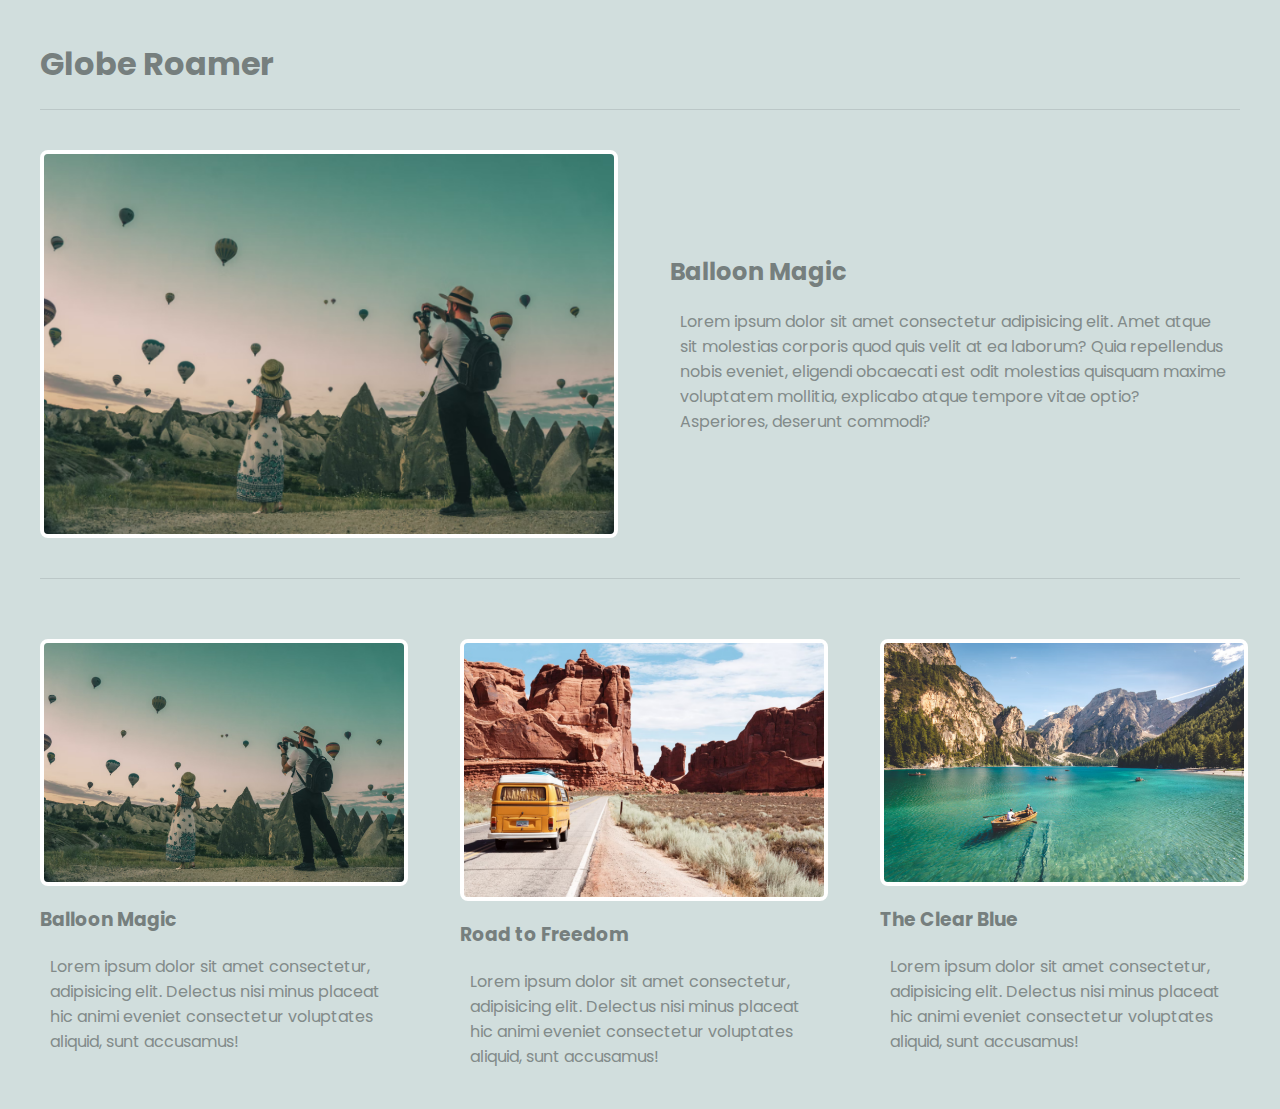
<file: css/grid-layout-multicolumn/index.html>
<html lang="en">
<head>
  <meta charset="UTF-8">
  <meta http-equiv="X-UA-Compatible" content="IE=edge">
  <meta name="viewport" content="width=device-width, initial-scale=1.0">
  <link rel="stylesheet" href="style.css">
  <title>Multi-Column Blog Layout</title>
</head>
<body>
  <header>
    <h1>Globe Roamer</h1>
  </header>
  <main class="grid-container">
    <article class="featured">
      <img src="img/1.png" alt="featured img">
      <div>
        <h2>Balloon Magic</h2>
        <p>Lorem ipsum dolor sit amet consectetur adipisicing elit. Amet atque sit molestias corporis quod quis velit at ea laborum? Quia repellendus nobis eveniet, eligendi obcaecati est odit molestias quisquam maxime voluptatem mollitia, explicabo atque tempore vitae optio? Asperiores, deserunt commodi?</p>
      </div>
    </article>
    <article>
      <img src="img/1.png" alt="article img">
      <div>
        <h3>Balloon Magic</h3>
        <p>Lorem ipsum dolor sit amet consectetur, adipisicing elit. Delectus nisi minus placeat hic animi eveniet consectetur voluptates aliquid, sunt accusamus!</p>
      </div>
    </article>
    <article>
      <img src="img/2.png" alt="article img">
      <div>
        <h3>Road to Freedom</h3>
        <p>Lorem ipsum dolor sit amet consectetur, adipisicing elit. Delectus nisi minus placeat hic animi eveniet consectetur voluptates aliquid, sunt accusamus!</p>
      </div>
    </article>
    <article>
      <img src="img/3.png" alt="article img">
      <div>
        <h3>The Clear Blue</h3>
        <p>Lorem ipsum dolor sit amet consectetur, adipisicing elit. Delectus nisi minus placeat hic animi eveniet consectetur voluptates aliquid, sunt accusamus!</p>
      </div>
    </article>
  </main>
</body>
</html>
</file>
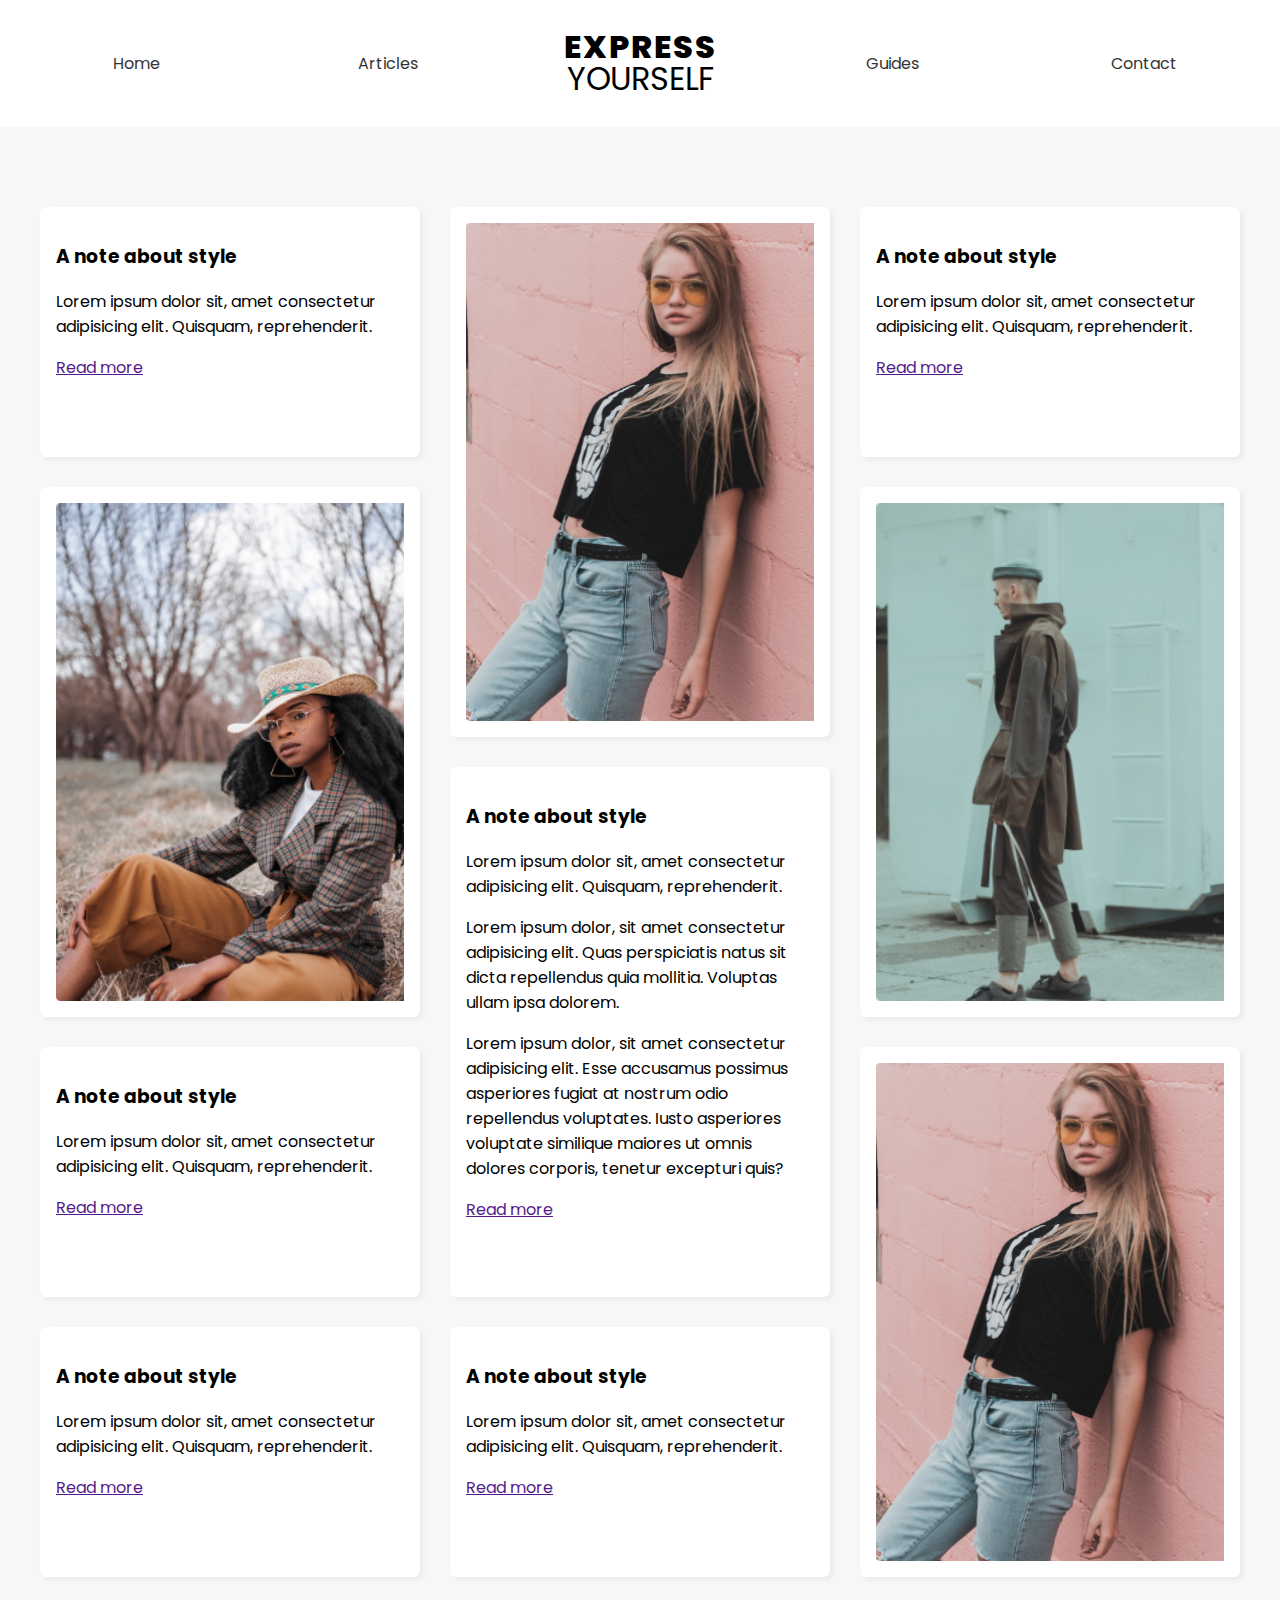
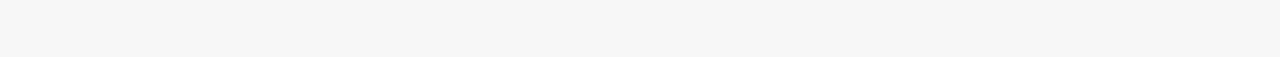
<file: css/grid-layout-practice-masonry/index.html>
<html lang="en">
<head>
  <meta charset="UTF-8">
  <meta http-equiv="X-UA-Compatible" content="IE=edge">
  <meta name="viewport" content="width=device-width, initial-scale=1.0">
  <link rel="stylesheet" href="style.css">
  <title>Masonry Style Layout</title>
</head>
<body>
  <header>
    <nav>
      <a href="/">Home</a>
      <a href="/">Articles</a>
      <h1>
        <div>Express</div>
        <div>Yourself</div>
      </h1>
      <a href="/">Guides</a>
      <a href="/">Contact</a>
    </nav>
  </header>
  <main>
    <div class="short">
      <h3>A note about style</h3>
      <p>Lorem ipsum dolor sit, amet consectetur adipisicing elit. Quisquam, reprehenderit.</p>
      <a href="">Read more</a>
    </div>
    <div class="tall">
      <img src="img/1.png" alt="model">
    </div>
    <div class="short">
      <h3>A note about style</h3>
      <p>Lorem ipsum dolor sit, amet consectetur adipisicing elit. Quisquam, reprehenderit.</p>
      <a href="">Read more</a>
    </div>
    <div class="tall">
      <img src="img/2.png" alt="model">
    </div>
    <div class="tall">
      <img src="img/3.png" alt="model">
    </div>
    <div class="tall">
      <h3>A note about style</h3>
      <p>Lorem ipsum dolor sit, amet consectetur adipisicing elit. Quisquam, reprehenderit.</p>
      <p>Lorem ipsum dolor, sit amet consectetur adipisicing elit. Quas perspiciatis natus sit dicta repellendus quia mollitia. Voluptas ullam ipsa dolorem.</p>
      <p>Lorem ipsum dolor, sit amet consectetur adipisicing elit. Esse accusamus possimus asperiores fugiat at nostrum odio repellendus voluptates. Iusto asperiores voluptate similique maiores ut omnis dolores corporis, tenetur excepturi quis?</p>
      <a href="">Read more</a>
    </div>
    <div class="short">
      <h3>A note about style</h3>
      <p>Lorem ipsum dolor sit, amet consectetur adipisicing elit. Quisquam, reprehenderit.</p>
      <a href="">Read more</a>
    </div>
    <div class="tall">
      <img src="img/1.png" alt="model">
    </div>
    <div class="short">
      <h3>A note about style</h3>
      <p>Lorem ipsum dolor sit, amet consectetur adipisicing elit. Quisquam, reprehenderit.</p>
      <a href="">Read more</a>
    </div>
    <div class="short">
      <h3>A note about style</h3>
      <p>Lorem ipsum dolor sit, amet consectetur adipisicing elit. Quisquam, reprehenderit.</p>
      <a href="">Read more</a>
    </div>
  </main>
</body>
</html>
</file>
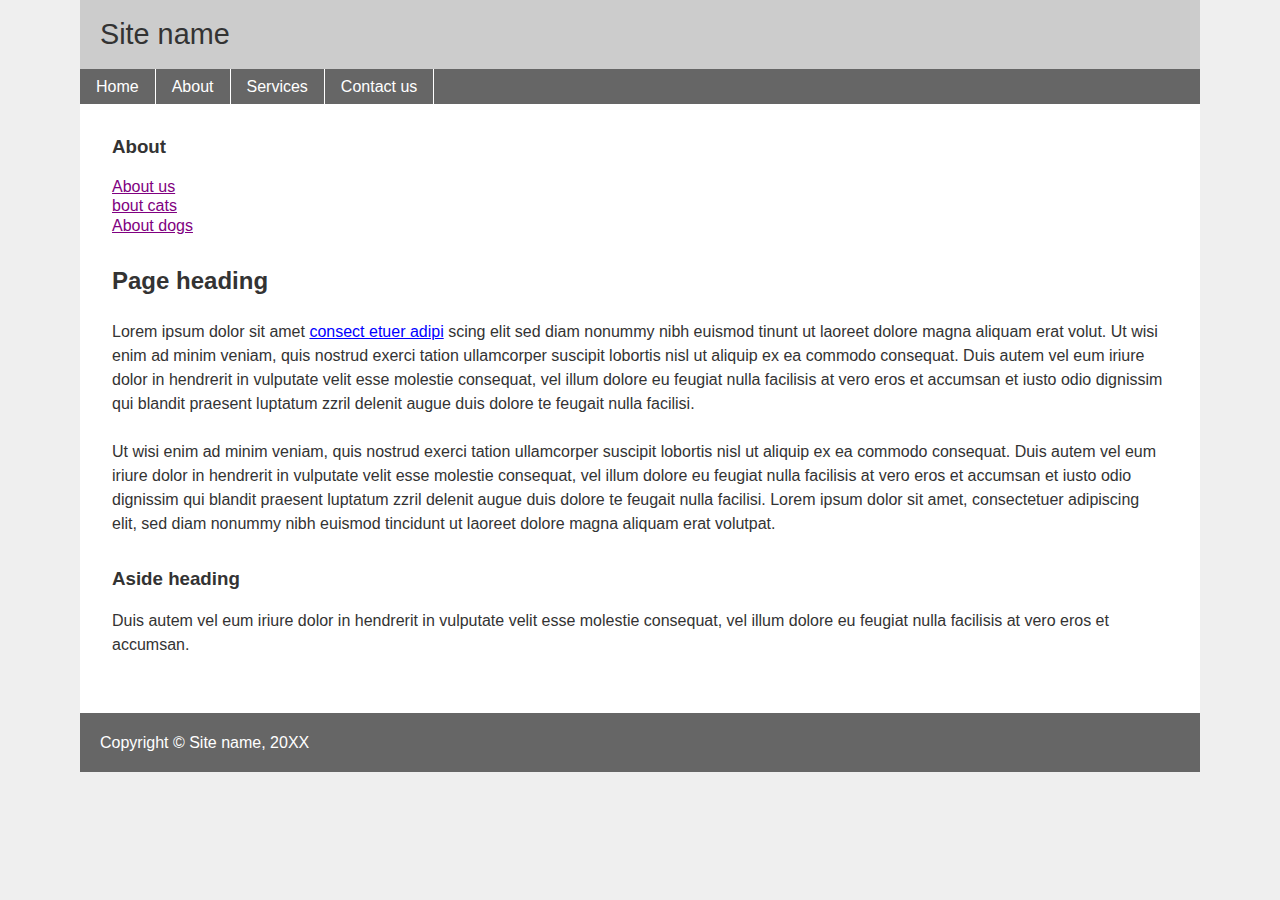
<file: css/grid-layout-practice1/index.html>
<!doctype html>
<html lang="en">
<head>
  <meta charset="utf-8">
  <meta name="viewport" content="width=device-width, initial-scale=1">
  <meta name="description" content="Three columns fixed layout">
  <link rel="stylesheet" href="style.css">
  <title>Three columns fixed layout - CSS Grid</title>
</head>
<body>
  <div class="container">
    <header class="header-primary">
      <h1>Site name</h1>
    </header>

    <nav class="navigation-primary" aria-label="Primary">
      <ul>
        <li><a href="#">Home</a></li>
        <li><a href="#">About</a></li>
        <li><a href="#">Services</a></li>
        <li><a href="#">Contact us</a></li>
      </ul>
    </nav>

    <div class="content-container">
      <nav class="navigation-secondary" aria-label="Section">
        <h3>About</h3>
        <ul>
          <li><a href="">About us</a></li>
          <li><a href="">bout cats</a></li>
          <li><a href="">About dogs</a></li>
        </ul>
      </nav> 

      <main class="content-main">
        <h2>Page heading</h2>
        <p>Lorem ipsum dolor sit amet <a href="#">consect etuer adipi</a> scing elit sed diam nonummy nibh euismod tinunt ut laoreet dolore magna aliquam erat volut. Ut wisi enim ad minim veniam, quis nostrud exerci tation ullamcorper suscipit lobortis nisl ut aliquip ex ea commodo consequat. Duis autem vel eum iriure dolor in hendrerit in vulputate velit esse molestie consequat, vel illum dolore eu feugiat nulla facilisis at vero eros et accumsan et iusto odio dignissim qui blandit praesent luptatum zzril delenit augue duis dolore te feugait nulla facilisi.</p>
        <p>Ut wisi enim ad minim veniam, quis nostrud exerci tation ullamcorper suscipit lobortis nisl ut aliquip ex ea commodo consequat. Duis autem vel eum iriure dolor in hendrerit in vulputate velit esse molestie consequat, vel illum dolore eu feugiat nulla facilisis at vero eros et accumsan et iusto odio dignissim qui blandit praesent luptatum zzril delenit augue duis dolore te feugait nulla facilisi. Lorem ipsum dolor sit amet, consectetuer adipiscing elit, sed diam nonummy nibh euismod tincidunt ut laoreet dolore magna aliquam erat volutpat.</p>
      </main>
      
      <aside class="content-aside">
        <h3>Aside heading</h3>
        <p>Duis autem vel eum iriure dolor in hendrerit in vulputate velit esse molestie consequat, vel illum dolore eu feugiat nulla facilisis at vero eros et accumsan.</p>
      </aside>
    </div>
    
    <footer class="footer-primary">
      Copyright &copy; Site name, 20XX
    </footer>
  </div>
</body>
</html>
</file>
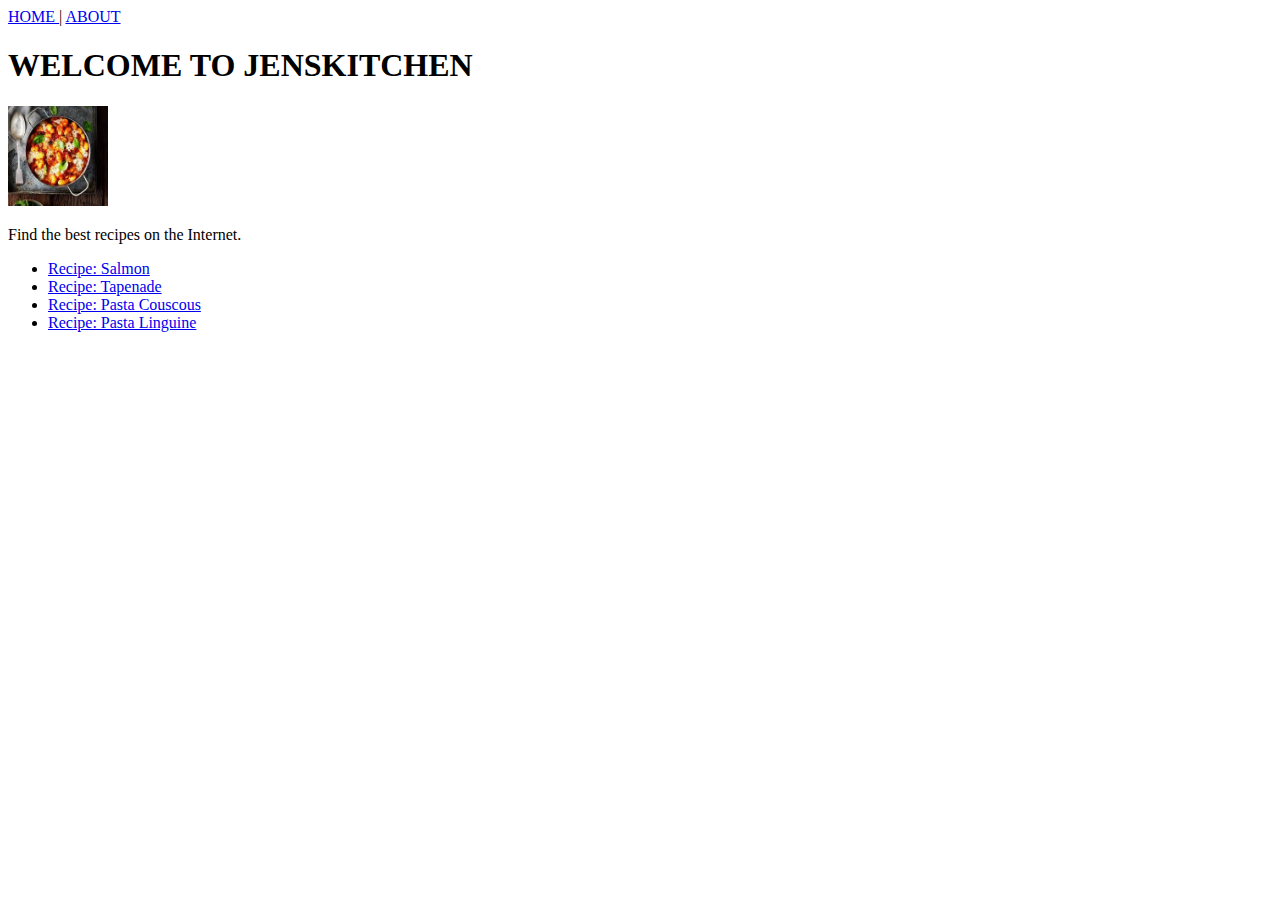
<file: html/jenskitchen/index.html>
<!DOCTYPE html>
<html lang="en">
  <head>
    <meta charset="UTF-8">
    <meta name="viewport" content="width=device-width, initial-scale=1.0">
    <title>HTML - Link Exercise</title>
  </head>
  <body>
    <nav>
      <a href="index.html"> HOME </a> | 
      <a href="about.html"> ABOUT </a>
    </nav>

    <h1>WELCOME TO JENSKITCHEN</h1>

    <img src="images/banner.jpeg" alt="" width="100" height="100">

    <p>Find the best recipes on the Internet.</p>
    <ul>
      <li> <a href="recipes/salmon.html"> Recipe: Salmon </a> </li>
      <li> <a href="recipes/tapenade.html">Recipe: Tapenade</a> </li>
      <li> <a href="recipes/pasta/couscous.html">Recipe: Pasta Couscous</a> </li>
      <li> <a href="recipes/pasta/linguine.html">Recipe: Pasta Linguine</a> </li>
    </ul>

  </body>
</html>
</file>
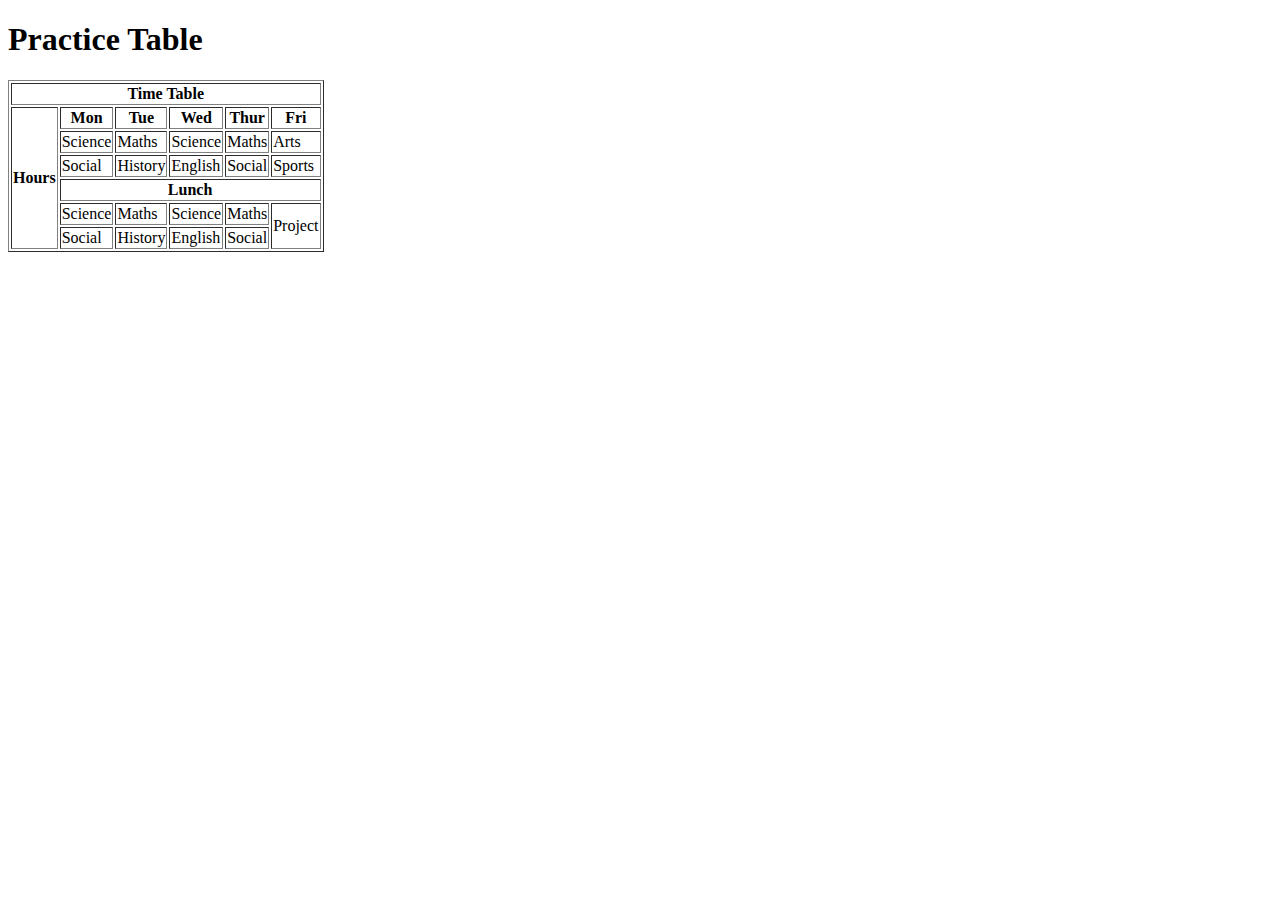
<file: table-practice2.html>
<!DOCTYPE html>
<html lang="en">
  <head>
    <meta charset="UTF-8">
    <meta name="viewport" content="width=device-width, initial-scale=1.0">
    <title>Practice HTML Table</title>
  </head>
  <body>
    <h1>Practice Table</h1>

    <table border="1">
      <tr>
        <th colspan="6">Time Table</th>
      </tr>
      <tr>
        <th rowspan="6">Hours</th>
        <th>Mon</th>
        <th>Tue</th>
        <th>Wed</th>
        <th>Thur</th>
        <th>Fri</th>
      </tr>
      <tr>
        <td>Science</td>
        <td>Maths</td>
        <td>Science</td>
        <td>Maths</td>
        <td>Arts</td>
      </tr>
      <tr>
        <td>Social</td>
        <td>History</td>
        <td>English</td>
        <td>Social</td>
        <td>Sports</td>
      </tr>
      <tr>
        <th colspan="5">Lunch</th>
      </tr>
      <tr>
        <td>Science</td>
        <td>Maths</td>
        <td>Science</td>
        <td>Maths</td>
        <td rowspan="2">Project</td>
      </tr>
      <tr>
        <td>Social</td>
        <td>History</td>
        <td>English</td>
        <td>Social</td>
      </tr>
    </table>

  </body>
</html>
</file>
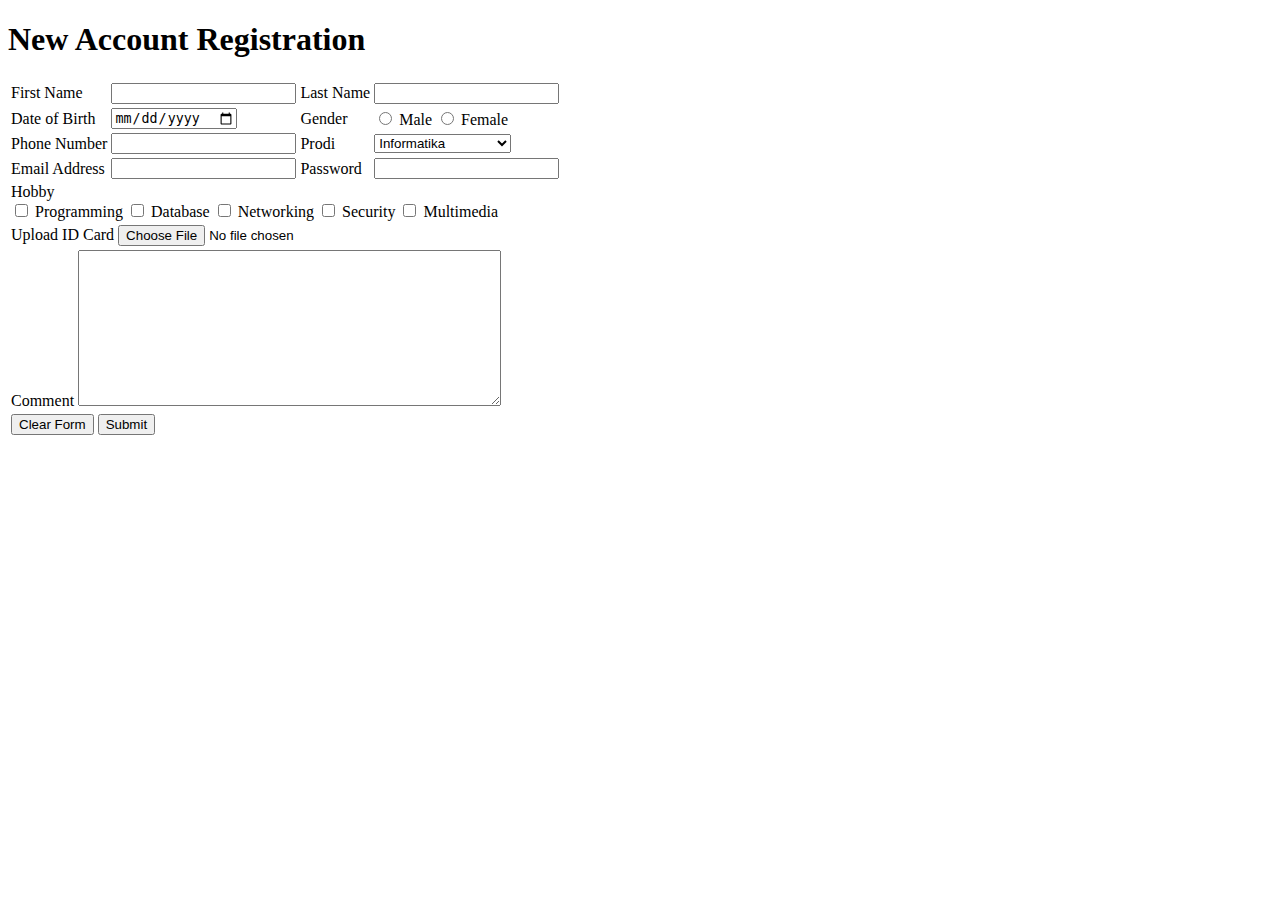
<file: html/form-registration.html>
<!DOCTYPE html>
<html lang="en">
<head>
  <meta charset="UTF-8">
  <meta name="viewport" content="width=device-width, initial-scale=1.0">
  <title>HTML - Form</title>
</head>
<body>
  <h1>New Account Registration</h1>

  <form>
    <table>
      <tr>
        <td> <label for="firstName">First Name</label> </td>
        <td> <input type="text" name="firstName" id="firstName"> </td>
        <td> <label for="lastName">Last Name</label> </td>
        <td> <input type="text" name="lastName" id="lastName"> </td>
      </tr>
      <tr>
        <td> <label for="dateOfBirth">Date of Birth</label> </td>
        <td> <input type="date" name="dateOfBirth" id="dateOfBirth"> </td>
        <td> <label for="gender">Gender</label> </td>
        <td>
          <input type="radio" name="gender" id="gender1" value="Male"> Male 
          <input type="radio" name="gender" id="gender2" value="Female"> Female 
        </td>
      </tr>
      <tr>
        <td> <label for="phoneNumber">Phone Number</label> </td>
        <td> <input type="number" name="phoneNumber" id="phoneNumber"> </td>
        <td> <label for="prodi">Prodi</label> </td>
        <td>
          <select name="prodi" id="prodi">
            <option value="IF">Informatika</option>
            <option value="SI">Sistem Informasi</option>
            <option value="TI">Teknologi Informasi</option>
          </select>
        </td>
      </tr>
      <tr>
        <td> <label for="emailAddress">Email Address</label> </td>
        <td> <input type="email" name="emailAddress" id="emailAddress"> </td>
        <td> <label for="password">Password</label> </td>
        <td> <input type="password" name="password" id="password"> </td>
      </tr>
      <tr>
        <td colspan="4">
          <label for="hobby">Hobby</label> <br>
          <input type="checkbox" name="hobby" id="hobby1" value="Programming"> Programming 
          <input type="checkbox" name="hobby" id="hobby2" value="Database"> Database 
          <input type="checkbox" name="hobby" id="hobby3" value="Networking"> Networking 
          <input type="checkbox" name="hobby" id="hobby4" value="Security"> Security 
          <input type="checkbox" name="hobby" id="hobby5" value="Multimedia"> Multimedia 
        </td>
      </tr>
      <tr>
        <td colspan="4">
          <label for="uploadID">Upload ID Card</label>
          <input type="file" name="uploadID" id="uploadID">
        </td>
      </tr>
      <tr>
        <td colspan="4">
          <label for="comment">Comment</label>
          <textarea name="comment" id="comment" cols="50" rows="10"></textarea>
        </td>
      </tr>
      <tr>
        <td colspan="4">
          <input type="reset" value="Clear Form"> 
          <input type="submit" value="Submit">
        </td>
      </tr>
    </table>
  </form>
</body>
</html>
</file>
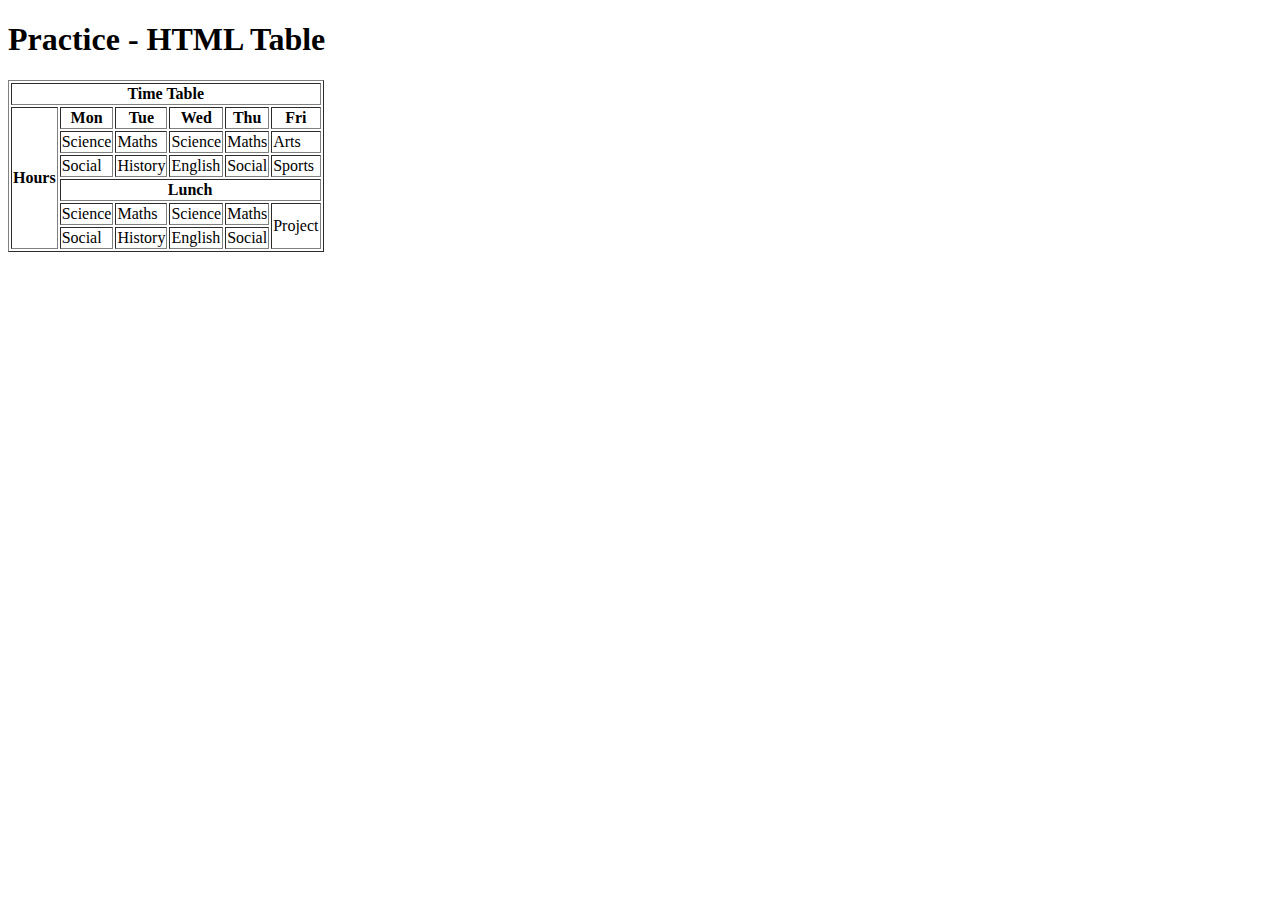
<file: html/table-practice.html>
<!DOCTYPE html>
<html lang="en">
<head>
  <meta charset="UTF-8">
  <meta name="viewport" content="width=device-width, initial-scale=1.0">
  <title>HTML - Practice Table</title>
</head>
<body>
  <h1>Practice - HTML Table</h1>

  <table border="1">
    <tr>
      <th colspan="6">Time Table</th>
    </tr>
    <tr>
      <th rowspan="6">Hours</th>
      <th>Mon</th>
      <th>Tue</th>
      <th>Wed</th>
      <th>Thu</th>
      <th>Fri</th>
    </tr>
    <tr>
      <td>Science</td>
      <td>Maths</td>
      <td>Science</td>
      <td>Maths</td>
      <td>Arts</td>
    </tr>
    <tr>
      <td>Social</td>
      <td>History</td>
      <td>English</td>
      <td>Social</td>
      <td>Sports</td>
    </tr>
    <tr>
      <th colspan="5">Lunch</th>
    </tr>
    <tr>
      <td>Science</td>
      <td>Maths</td>
      <td>Science</td>
      <td>Maths</td>
      <td rowspan="2">Project</td>
    </tr>
    <tr>
      <td>Social</td>
      <td>History</td>
      <td>English</td>
      <td>Social</td>
    </tr>
  </table>

</body>
</html>
</file>
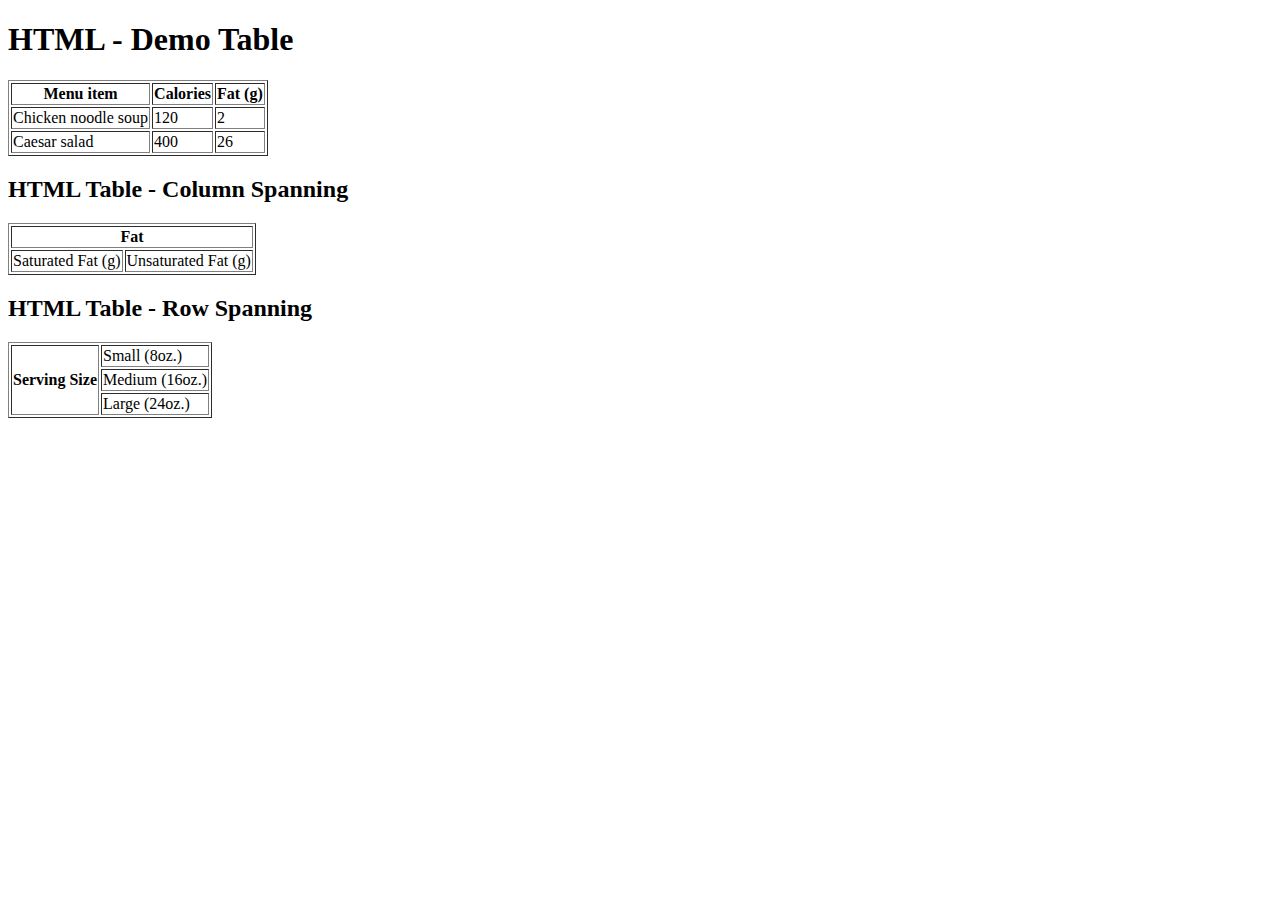
<file: html/table.html>
<!DOCTYPE html>
<html lang="en">
  <head>
    <meta charset="UTF-8">
    <meta name="viewport" content="width=device-width, initial-scale=1.0">
    <title>HTML - Table</title>
  </head>
  <body>
    <h1>HTML - Demo Table</h1>

    <table border="1">
      <tr>
        <th>Menu item</th>
        <th>Calories</th>
        <th>Fat (g)</th>
      </tr>
      <tr>
        <td>Chicken noodle soup</td>
        <td>120</td>
        <td>2</td>
      </tr>
      <tr>
        <td>Caesar salad</td>
        <td>400</td>
        <td>26</td>
      </tr>
    </table>

    <h2>HTML Table - Column Spanning</h2>
    <table border="1">
      <tr>
        <th colspan="2">Fat</th>
      </tr>
      <tr>
        <td>Saturated Fat (g)</td>
        <td>Unsaturated Fat (g)</td>
      </tr>
    </table>

    <h2>HTML Table - Row Spanning</h2>
    <table border="1">
      <tr>
        <th rowspan="3">Serving Size</th>
        <td>Small (8oz.)</td>
      </tr>
      <tr>
        <td>Medium (16oz.)</td>
      </tr>
      <tr>
        <td>Large (24oz.)</td>
      </tr>
    </table>

  </body>
</html>
</file>
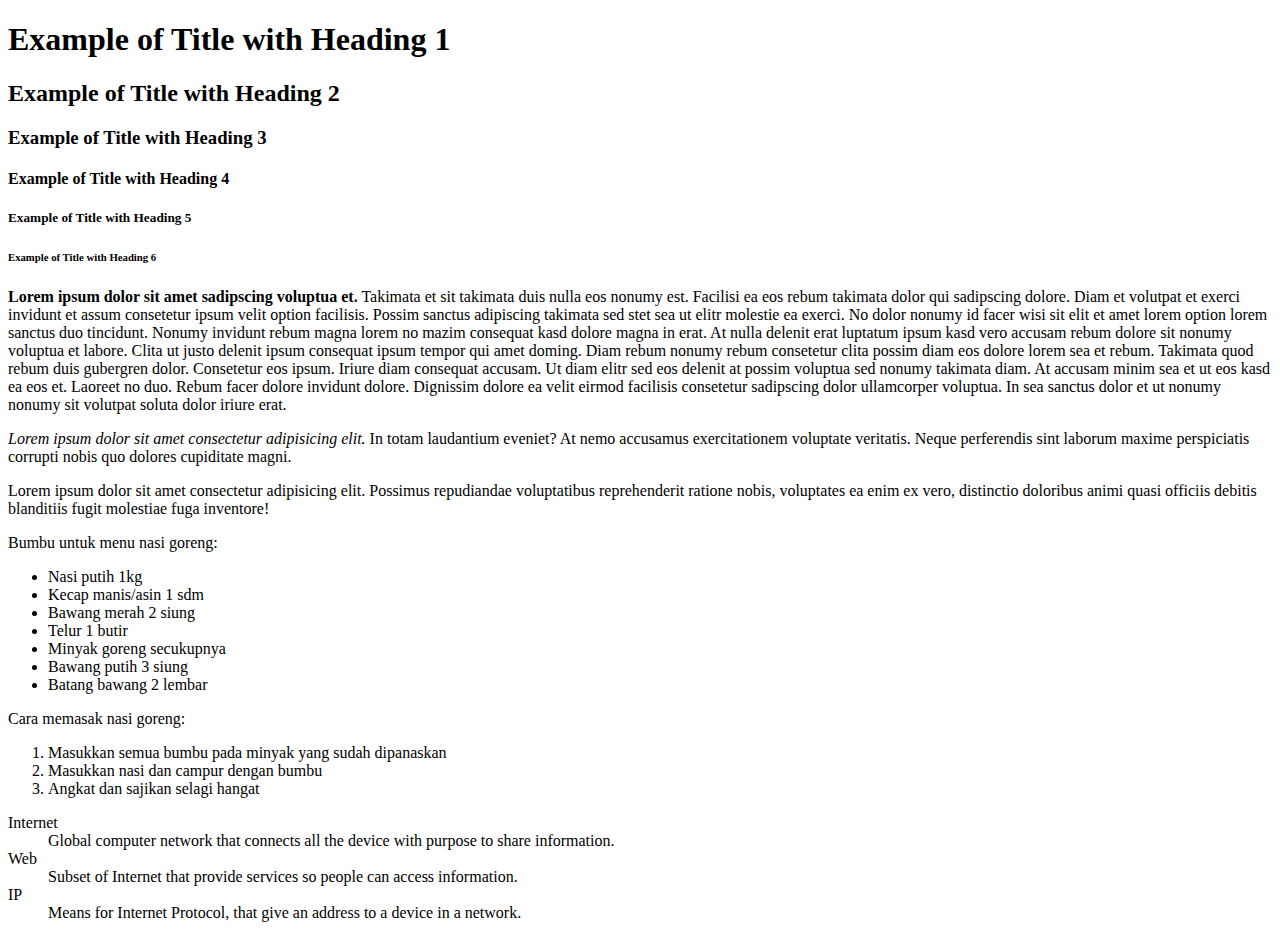
<file: html/text.html>
<!DOCTYPE html>
<html lang="en">
  <head>
    <meta charset="UTF-8">
    <meta name="viewport" content="width=device-width, initial-scale=1.0">
    <title>HTML - Text Tutorial</title>

    <meta name="description" content="Latihan memformat text menggunakan HTML">
    <meta name="keywords" content="HTML, text, web design">
    <meta name="author" content="reymonr">
  </head>
  <body>
    <!-- HEADING -->
    <h1>Example of Title with Heading 1</h1>
    <h2>Example of Title with Heading 2</h2>
    <h3>Example of Title with Heading 3</h3>
    <h4>Example of Title with Heading 4</h4>
    <h5>Example of Title with Heading 5</h5>
    <h6>Example of Title with Heading 6</h6>

    <!-- PARAGRAPH -->
    <p>
      <strong>Lorem ipsum dolor sit amet sadipscing voluptua et.</strong> Takimata et sit takimata duis nulla eos nonumy est. Facilisi ea eos rebum takimata dolor qui sadipscing dolore. Diam et volutpat et exerci invidunt et assum consetetur ipsum velit option facilisis. Possim sanctus adipiscing takimata sed stet sea ut elitr molestie ea exerci. No dolor nonumy id facer wisi sit elit et amet lorem option lorem sanctus duo tincidunt. Nonumy invidunt rebum magna lorem no mazim consequat kasd dolore magna in erat. At nulla delenit erat luptatum ipsum kasd vero accusam rebum dolore sit nonumy voluptua et labore. Clita ut justo delenit ipsum consequat ipsum tempor qui amet doming. Diam rebum nonumy rebum consetetur clita possim diam eos dolore lorem sea et rebum. Takimata quod rebum duis gubergren dolor. Consetetur eos ipsum. Iriure diam consequat accusam. Ut diam elitr sed eos delenit at possim voluptua sed nonumy takimata diam. At accusam minim sea et ut eos kasd ea eos et. Laoreet no duo. Rebum facer dolore invidunt dolore. Dignissim dolore ea velit eirmod facilisis consetetur sadipscing dolor ullamcorper voluptua. In sea sanctus dolor et ut nonumy nonumy sit volutpat soluta dolor iriure erat.
    </p>

    <p>
      <em>Lorem ipsum dolor sit amet consectetur adipisicing elit.</em> In totam laudantium eveniet? At nemo accusamus exercitationem voluptate veritatis. Neque perferendis sint laborum maxime perspiciatis corrupti nobis quo dolores cupiditate magni.
    </p>
    
    <p> 
      Lorem ipsum dolor sit amet consectetur adipisicing elit. Possimus repudiandae voluptatibus reprehenderit ratione nobis, voluptates ea enim ex vero, distinctio doloribus animi quasi officiis debitis blanditiis fugit molestiae fuga inventore! 
    </p>

    <!-- UNORDERED LIST -->
    <p>Bumbu untuk menu nasi goreng:</p>
    <ul>
      <li>Nasi putih 1kg</li>
      <li>Kecap manis/asin 1 sdm</li>
      <li>Bawang merah 2 siung</li>
      <li>Telur 1 butir</li>
      <li>Minyak goreng secukupnya</li>
      <li>Bawang putih 3 siung</li>
      <li>Batang bawang 2 lembar</li>
    </ul>

    <!-- ORDERED LIST -->
    <p>Cara memasak nasi goreng:</p>
    <ol>
      <li>Masukkan semua bumbu pada minyak yang sudah dipanaskan</li>
      <li>Masukkan nasi dan campur dengan bumbu</li>
      <li>Angkat dan sajikan selagi hangat</li>
    </ol>

    <!-- DESCRIPTION LIST -->
    <dl>
      <dt>Internet</dt>
      <dd>Global computer network that connects all the device with purpose to share information.</dd>

      <dt>Web</dt>
      <dd>Subset of Internet that provide services so people can access information.</dd>

      <dt>IP</dt>
      <dd>Means for Internet Protocol, that give an address to a device in a network.</dd>
    </dl>
  </body>
</html>
</file>
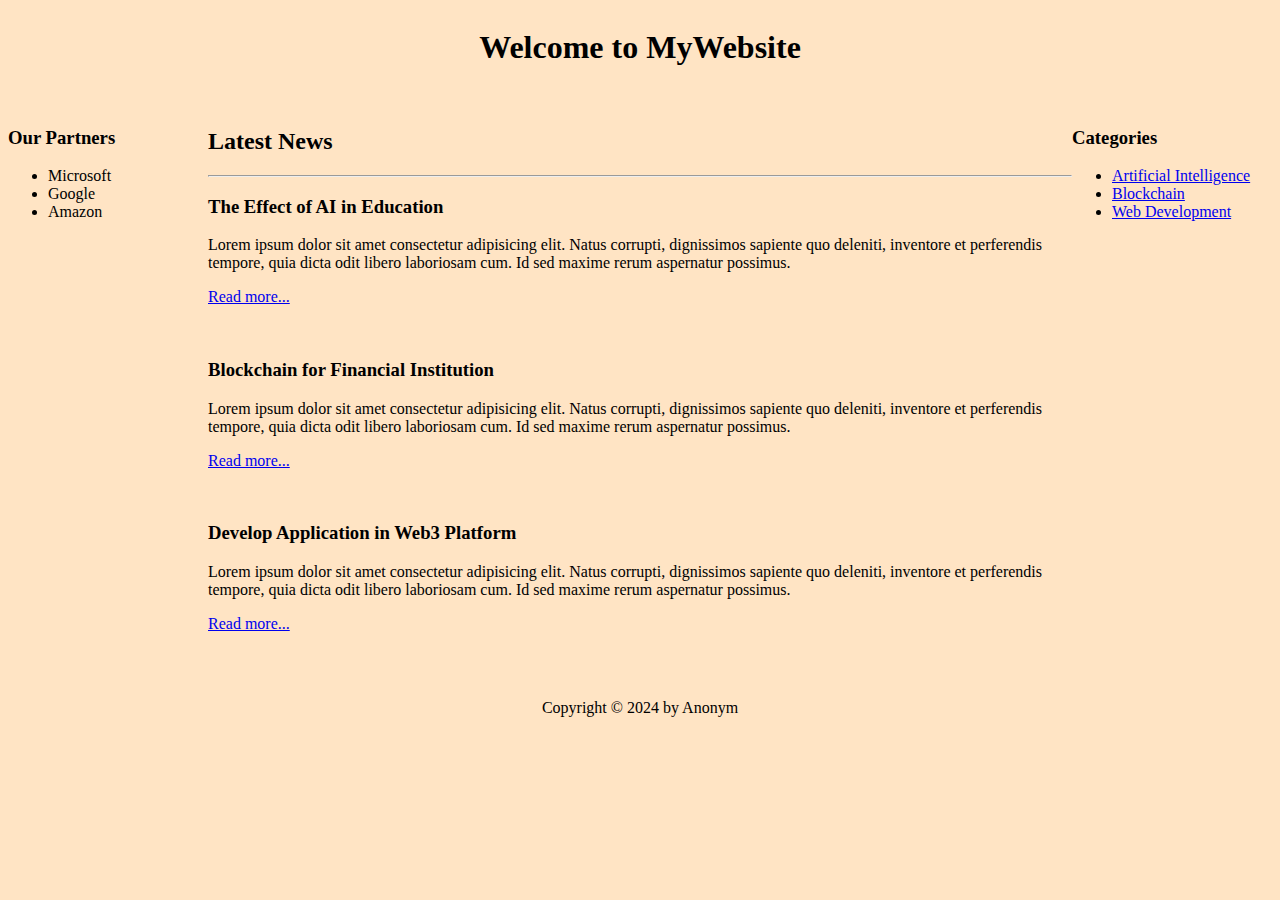
<file: css/grid/grid-practice1.html>
<!DOCTYPE html>
<html lang="en">
  <head>
    <meta charset="UTF-8">
    <meta name="viewport" content="width=device-width, initial-scale=1.0">
    <link rel="stylesheet" href="grid-practice1.css">
    <title>Grid Layout - Practice 1</title>
  </head>
  <body>
    <div id="layout">
      <div id="header">
        <h1>Welcome to MyWebsite</h1>
      </div>

      <div id="ads">
        <h3>Our Partners</h3>
        <ul>
          <li>Microsoft</li>
          <li>Google</li>
          <li>Amazon</li>
        </ul>
      </div>

      <div id="main">
        <h2>Latest News</h2>
        <hr>

        <h3>The Effect of AI in Education</h3>
        <p>Lorem ipsum dolor sit amet consectetur adipisicing elit. Natus corrupti, dignissimos sapiente quo deleniti, inventore et perferendis tempore, quia dicta odit libero laboriosam cum. Id sed maxime rerum aspernatur possimus.</p>
        <p><a href="#">Read more...</a></p>
        <p>&nbsp;</p>

        <h3>Blockchain for Financial Institution</h3>
        <p>Lorem ipsum dolor sit amet consectetur adipisicing elit. Natus corrupti, dignissimos sapiente quo deleniti, inventore et perferendis tempore, quia dicta odit libero laboriosam cum. Id sed maxime rerum aspernatur possimus.</p>
        <p><a href="#">Read more...</a></p>
        <p>&nbsp;</p>

        <h3>Develop Application in Web3 Platform</h3>
        <p>Lorem ipsum dolor sit amet consectetur adipisicing elit. Natus corrupti, dignissimos sapiente quo deleniti, inventore et perferendis tempore, quia dicta odit libero laboriosam cum. Id sed maxime rerum aspernatur possimus.</p>
        <p><a href="#">Read more...</a></p>
        <p>&nbsp;</p>
      </div>
      
      <div id="links">
        <h3>Categories</h3>
        <ul>
          <li> <a href="#">Artificial Intelligence</a> </li>
          <li> <a href="#">Blockchain</a> </li>
          <li> <a href="#">Web Development</a> </li>
        </ul>
      </div>

      <div id="footer">
        <p> Copyright &copy; 2024 by Anonym </p>
      </div>
    </div>
  </body>
</html>
</file>
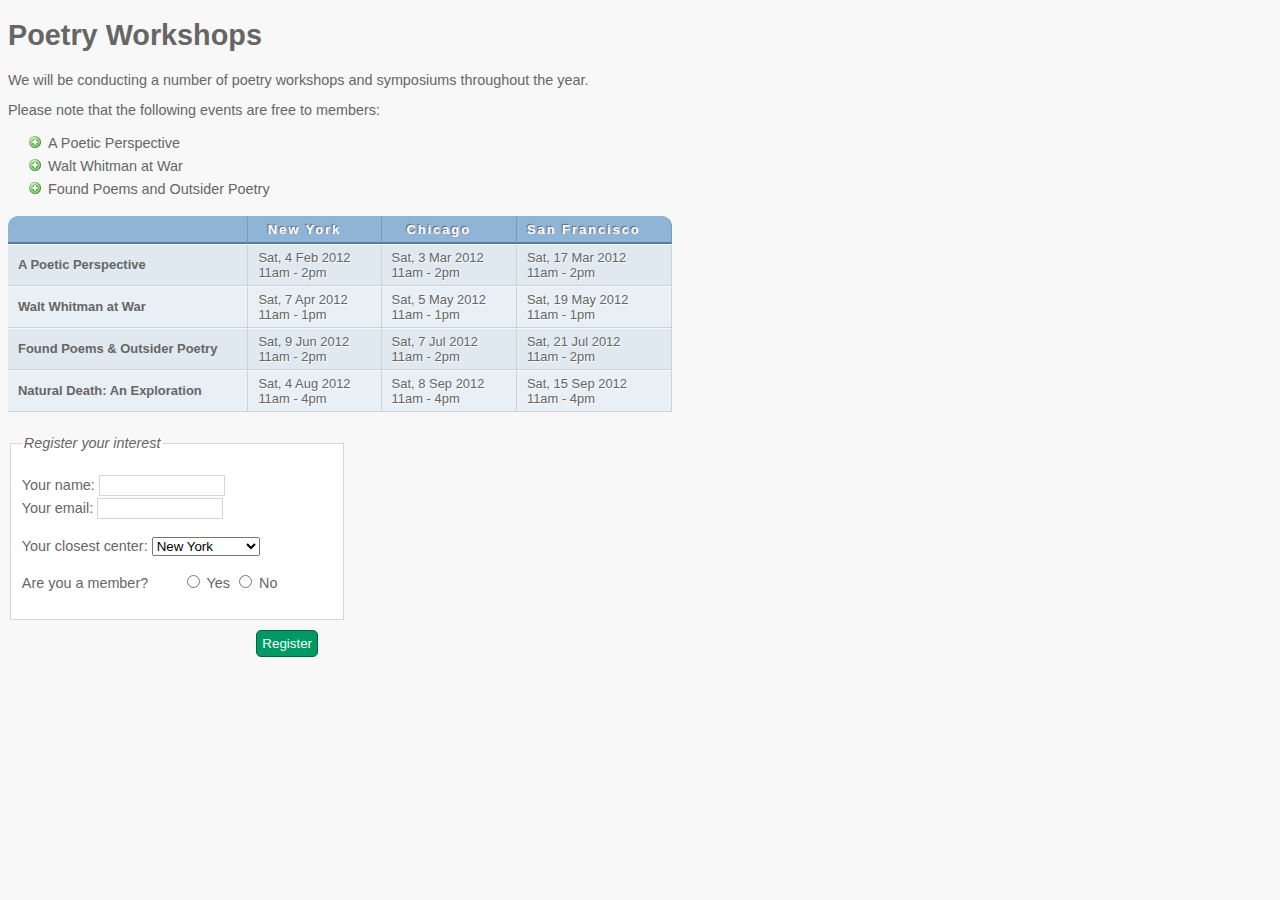
<file: css/practice1/css-practice1.html>
<!DOCTYPE html>
<html lang="en">
<head>
  <meta charset="UTF-8">
  <meta name="viewport" content="width=device-width, initial-scale=1.0">
  
  <title>Practice 1 - CSS</title>

  <link rel="stylesheet" href="style.css">
</head>
<body>
  <h1>Poetry Workshops</h1>

  <p>We will be conducting a number of poetry workshops and symposiums throughout the year.</p>
  <p>Please note that the following events are free to members:</p>
  
  <ul>
    <li>A Poetic Perspective</li>
    <li>Walt Whitman at War</li>
    <li>Found Poems and Outsider Poetry</li>
  </ul>
  
  <table>
    <tr class="head">
      <th></th>
      <th>New York</th>
      <th>Chicago</th>
      <th>San Francisco</th>
    </tr>
    <tr>
      <th>A Poetic Perspective</th>
      <td>Sat, 4 Feb 2012<br>11am - 2pm</td>
      <td>Sat, 3 Mar 2012<br>11am - 2pm</td>
      <td>Sat, 17 Mar 2012<br>11am - 2pm</td>
    </tr>
    <tr class="even">
      <th>Walt Whitman at War</th>
      <td>Sat, 7 Apr 2012<br>11am - 1pm</td>
      <td>Sat, 5 May 2012<br>11am - 1pm</td>
      <td>Sat, 19 May 2012<br>11am - 1pm</td>
    </tr>
    <tr>
      <th>Found Poems &amp; Outsider Poetry</th>
      <td>Sat, 9 Jun 2012<br>11am - 2pm</td>
      <td>Sat, 7 Jul 2012<br>11am - 2pm</td>
      <td>Sat, 21 Jul 2012<br>11am - 2pm</td>
    </tr>
    <tr class="even">
      <th>Natural Death: An Exploration</th>
      <td>Sat, 4 Aug 2012<br>11am - 4pm</td>
      <td>Sat, 8 Sep 2012<br>11am - 4pm</td>
      <td>Sat, 15 Sep 2012<br>11am - 4pm</td>
    </tr>
  </table>

  <form>
    <fieldset>
      <legend>Register your interest</legend>
      <p>
        <labelfor="name">Your name:</label>
        <input type="text" name="name" id="name"><br />
        <labelfor="email">Your email:</label>
        <input type="text" name="email" id="email">
      </p>

      <p>
        <label for="location">Your closest center:</label>
        <select name="location" id="location">
          <option value="ny">New York</option>
          <option value="il">Chicago</option>
          <option value="ca">San Francisco</option>
        </select>
      </p>

      <span class="title">Are you a member?</span>
      <label><input type="radio" name="member" value="yes"> Yes</label>
      <label><input type="radio" name="member" value="no"> No</label></p>
    </fieldset>

    <div id="submit">
      <input type="submit" value="Register">
    </div>
  </form>
</body>
</html>
</file>
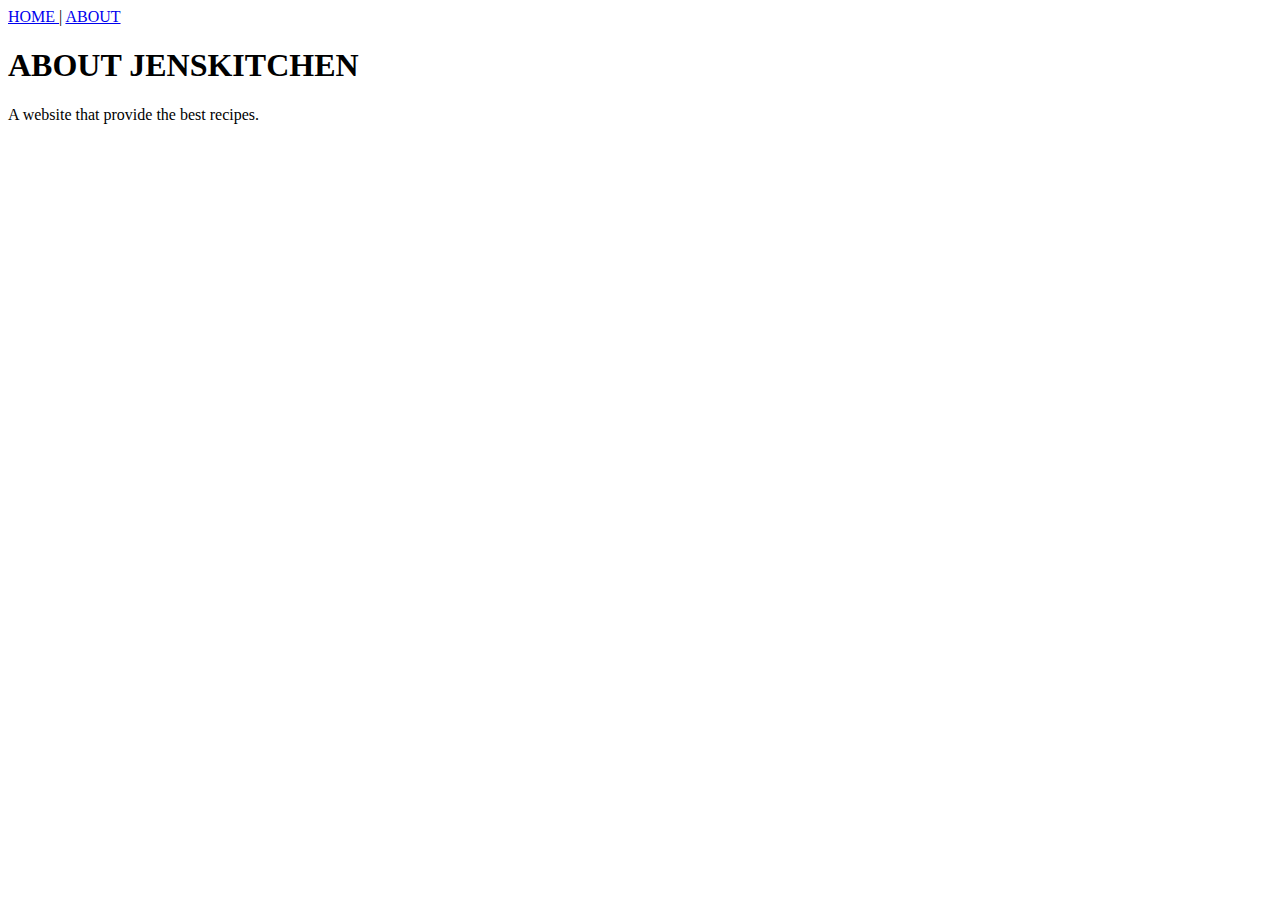
<file: html/jenskitchen/about.html>
<!DOCTYPE html>
<html lang="en">
  <head>
    <meta charset="UTF-8">
    <meta name="viewport" content="width=device-width, initial-scale=1.0">
    <title>HTML - Link Exercise</title>
  </head>
  <body>
    <nav>
      <a href="index.html"> HOME </a> | 
      <a href="about.html"> ABOUT </a>
    </nav>

    <h1>ABOUT JENSKITCHEN</h1>

    <p>A website that provide the best recipes.</p>
  </body>
</html>
</file>
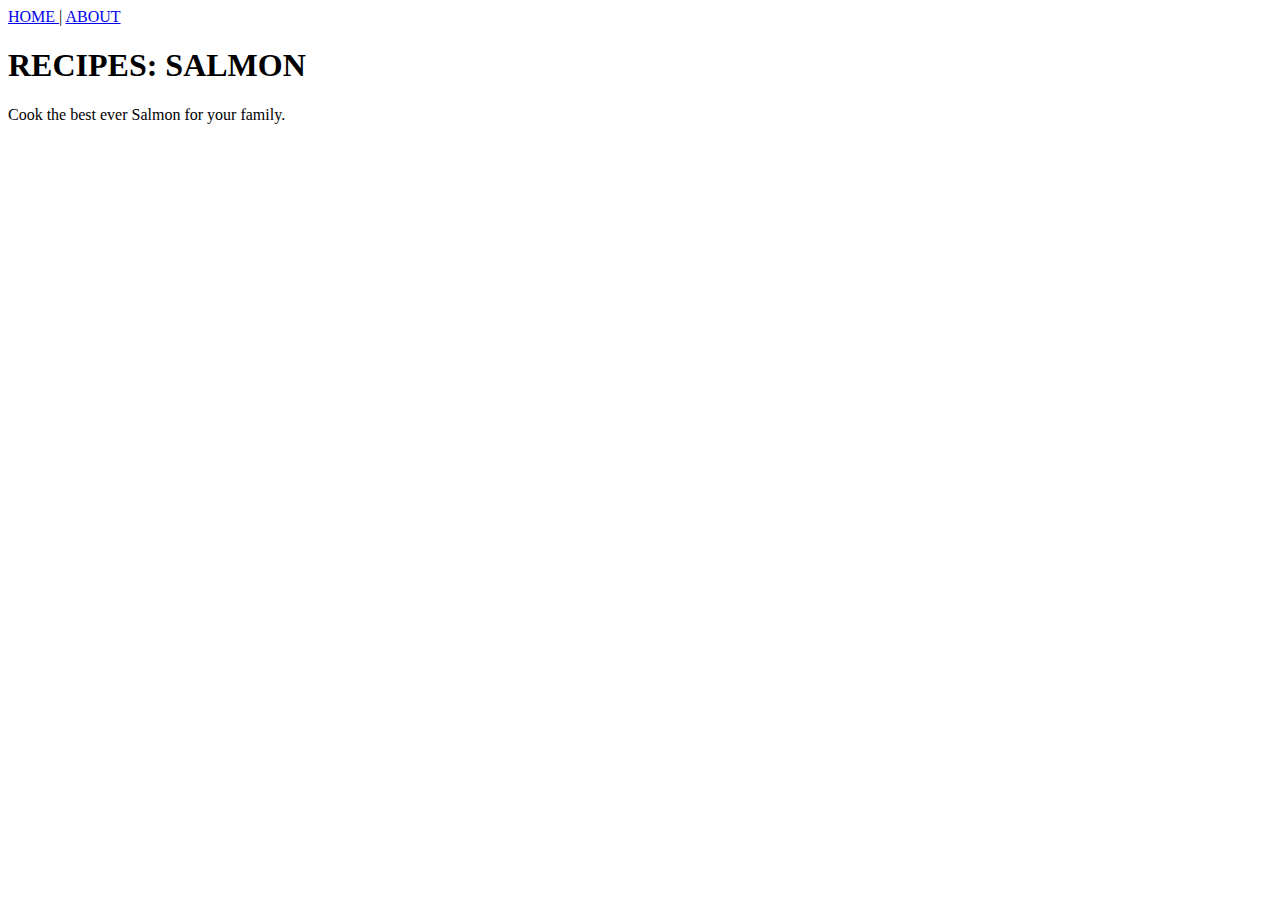
<file: html/jenskitchen/recipes/salmon.html>
<!DOCTYPE html>
<html lang="en">
  <head>
    <meta charset="UTF-8">
    <meta name="viewport" content="width=device-width, initial-scale=1.0">
    <title>HTML - Link Exercise</title>
  </head>
  <body>
    <nav>
      <a href="../index.html"> HOME </a> | 
      <a href="../about.html"> ABOUT </a>
    </nav>

    <h1>RECIPES: SALMON</h1>

    <p>Cook the best ever Salmon for your family.</p>
  </body>
</html>
</file>
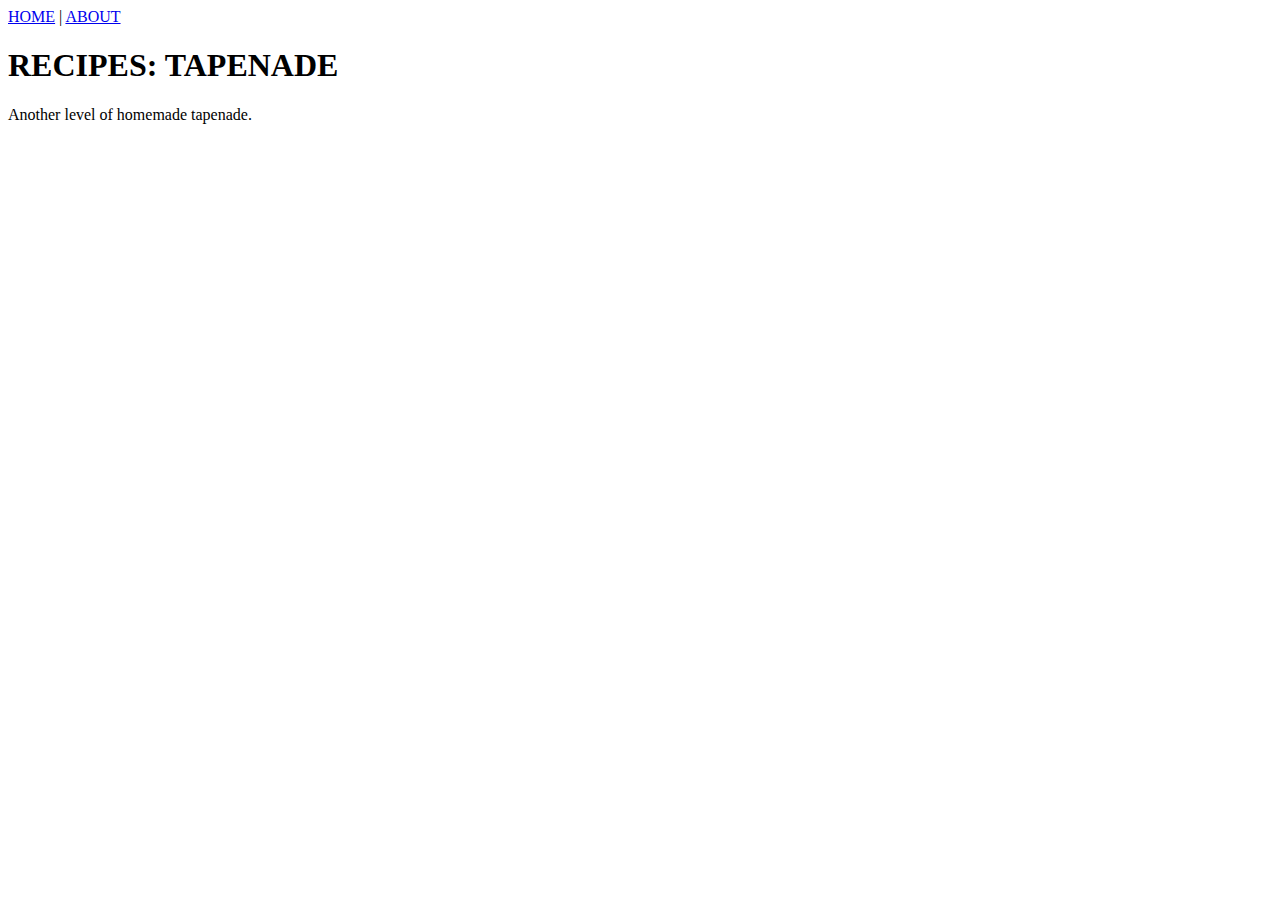
<file: html/jenskitchen/recipes/tapenade.html>
<!DOCTYPE html>
<html lang="en">
  <head>
    <meta charset="UTF-8">
    <meta name="viewport" content="width=device-width, initial-scale=1.0">
    <title>HTML - Link Exercise</title>
  </head>
  <body>
    <nav>
      <a href="../index.html">HOME</a> | 
      <a href="../about.html">ABOUT</a>
    </nav>

    <h1>RECIPES: TAPENADE</h1>

    <p>Another level of homemade tapenade.</p>
  </body>
</html>
</file>
<file: css/grid-layout-multicolumn/style.css>
@import url('https://fonts.googleapis.com/css2?family=Poppins:ital,wght@0,100;0,200;0,300;0,400;0,500;0,600;0,700;0,800;0,900;1,100;1,200;1,300;1,400;1,500;1,600;1,700;1,800;1,900&family=Roboto:ital,wght@0,100;0,300;0,400;0,500;0,700;0,900;1,100;1,300;1,400;1,500;1,700;1,900&display=swap');

body {
  font-family: 'Poppins';
  margin: 20px;
  background-color: #d1dedd;
}

h1, h2, h3 {
  color: #767f7e;
}

p {
  color: #828b8a;
}

header {
  max-width: 1200px;
  margin: 40px auto;
  border-bottom: 1px solid #bbc7c7;
}

.grid-container {
  display: grid;
  grid-template-columns: repeat(3, 1fr);
  gap: 60px;
  max-width: 1200px;
  margin: 20px auto;
}

article.featured {
  grid-column: span 3;
  display: grid;
  grid-template-columns: repeat(2, 1fr);
  gap: 60px;
  align-items: center;
  border-bottom: 1px solid #bbc7c7;
  padding-bottom: 40px;
}

article img, article.featured img {
  width: 100%;
  border: 4px solid #fff;
  border-radius: 8px;
}

article p, .article h3 {
  margin: 20px 10px;
}
</file>
<file: css/grid-layout-practice-masonry/style.css>
@import url('https://fonts.googleapis.com/css2?family=Poppins:ital,wght@0,100;0,200;0,300;0,400;0,500;0,600;0,700;0,800;0,900;1,100;1,200;1,300;1,400;1,500;1,600;1,700;1,800;1,900&family=Roboto:ital,wght@0,100;0,300;0,400;0,500;0,700;0,900;1,100;1,300;1,400;1,500;1,700;1,900&display=swap');

body {
  margin: 0;
  background-color: #f7f7f7;
  font-family: 'Poppins';
}

header {
  background-color: #fff;
  padding: 10px;
}

nav {
  max-width: 1400px;
  margin: 0 auto;
  display: grid;
  grid-template-columns: repeat(5, 1fr);
  align-items: center;
  text-align: center;
}

nav a {
  text-decoration: none;
  color: #333;
}

nav h1 {
  text-transform: uppercase;
  line-height: 1em;
}

nav h1 div:first-child {
  font-weight: 800;
  letter-spacing: 1.5px;
}

nav h1 div:last-child {
  font-weight: 400;
}

main {
  max-width: 1200px;
  margin: 60px auto;
  padding: 20px;
  display: grid;
  grid-template-columns: repeat(3, 1fr);
  grid-auto-rows: 250px;
  gap: 30px;
}

main div {
  overflow: hidden;
  background-color: #fff;
  border: 16px solid #fff;
  border-radius: 6px;
  box-shadow: 3px 3px 5px rgba(0, 0, 0, 0.05);
}

main img {
  min-width: 100%;
  height: 100%;
}

main .short {
  grid-row: span 1;
}

main .tall {
  grid-row: span 2;
}

@media screen and (max-width: 960px) {
  main {
    grid-template-columns: repeat(2, 1fr);
  }
}

@media screen and (max-width: 620px) {
  main {
    grid-template-columns: 1fr;
    max-width: 400px;
    margin-top: 20px;
  }

  nav {
    grid-template-columns: repeat(4, 1fr);
  }

  nav h1 {
    grid-column: 1 / span 4;
    grid-row: 1;
  }
}
</file>
<file: css/grid-layout-practice1/style.css>
body {
  margin: 0;
  padding: 0;
  color: #333;
  background-color: #efefef;
  font-family: 'Helvetica Neue', Helvetica, Arial, sans-serif;
  font-size: 1em;
  line-height: 1.2;
}

h1 {
  margin: 0;
  font-weight: normal;
  font-size: 1.8em;
  line-height: 1;
}

h2 {
  margin: 0 0 1em;
}

p {
  margin: 1em 0 1.5em;
  line-height: 1.5;
}

a:link {
  color: blue;
  background-color: transparent;
}

a:visited {
  color: purple;
  background-color: transparent;
}

a:focus {
  color: #fff;
  background-color: #000;
  outline: 0;
}

a:active {
  color: red;
  background-color: transparent;
}

.container {
  margin: 0 auto;
  max-width: 70em;
  background: #fff;
}

.header-primary {
  background-color: #ccc;
  padding: 20px;
}

.navigation-primary {
  background-color: #666;
}

.navigation-primary ul {
  margin: 0;
  padding: 0;
  list-style-type: none;
  overflow: hidden;
}

.navigation-primary li {
  display: inline;
}

.navigation-primary a {
  float: left;
  padding: .5em 1em;
  color: #fff;
  background-color: #666;
  text-decoration: none;
  border-right: 1px solid #fff;
}

.navigation-primary a:hover {
  background: green;
}

.navigation-primary a:focus {
  background-color: #000;
  outline: none;
}

.navigation-primary a:active {
  background: red;
}

.content-container {
  padding: 2em;
  background: #fff;
  min-height: 0;
  display: inline-block;
}

.navigation-secondary {
  margin-bottom: 2em;
}

.navigation-secondary ul {
  margin: 0;
  padding: 0;
  list-style-type: none;
}

.content-main {
  margin-bottom: 2em;
}

.content-aside h3,
.navigation-secondary h3 {
  margin-top: 0;
}

.footer-primary {
  background-color: #666;
  color: #fff;
  padding: 20px;
}
</file>
<file: css/grid/grid-practice1.css>
#layout {
  display: grid;
  grid-template-rows: 100px 1fr 100px;
  grid-template-columns: 200px 1fr 200px;
  grid-template-areas: 
    "header header  header"
    "ads    main    links"
    "footer footer  footer";
}

body {
  background-color: bisque;
}

#header {
  /* background-color: lightblue; */
  grid-area: header;
  text-align: center;
  padding: 15px auto;
}

#ads {
  /* background-color: lightcoral; */
  grid-area: ads;
}

#main {
  /* background-color: lightgoldenrodyellow; */
  grid-area: main;
}

#links {
  /* background-color: lightgreen; */
  grid-area: links;
}

#footer {
  /* background-color: lightseagreen; */
  grid-area: footer;
}

#footer p {
  text-align: center;
}
</file>
<file: css/practice1/style.css>
body {
  font-family: Arial, Verdana, sans-serif;
  font-size: 90%;
  color: #666;
  background-color: #f8f8f8;
}

li {
  list-style-image: url('icon-plus.png');
  line-height: 1.6em;
}

table {
  border-spacing: 0px;
}

th, td {
  padding-top: 5px;
  padding-right: 30px;
  padding-bottom: 5px;
  padding-left: 10px;
  
  /* padding: 5px 30px 5px 10px; */
  
  border-spacing: 0px;
  font-size: 90%;

  margin-top: 0px;
  margin-right: 0px;
  margin-bottom: 0px;
  margin-left: 0px;

  /* margin: 0px; */

  text-align: left;
  background-color: #e0e9f0;
  border-top: 1px solid #f1f8fe;
  border-bottom: 1px solid #cbd2d8;
  border-right: 1px solid #cbd2d8;
}

tr.head th {
  color: #fff;
  background-color: #90b4d6;
  border-bottom: 2px solid #547ca0;
  border-right: 1px solid #749abe;
  border-top: 1px solid #90b4d6;
  text-align: center;
  text-shadow: -1px -1px 1px #666;
  letter-spacing: 0.15em;
}

td {
  text-shadow: 1px 1px 1px #fff;
}

tr.even td, tr.even th {
  background-color: #e8eff5;
}

tr.head th:first-child {
  border-top-left-radius: 10px;
}

tr.head th:last-child {
  border-top-right-radius: 10px;
}

fieldset {
  width: 310px;
  margin-top: 20px;
  border: 1px solid #d6d6d6;
  background-color: #fff;
  line-height: 1.6em;
}

legend {
  font-style: italic;
  color: #666;
}

input[type="text"] {
  width: 120px;
  border: 1px solid #d6d6d6;
  padding: 2px;
  outline: none;
}

input[type="text"]:hover,
input[type="text"]:focus {
  background-color: #d0e2f0;
  border: 1px solid #999;
}

input[type="submit"] {
  border: 1px solid #006633;
  background-color: #009966;
  color: #fff;
  border-radius: 5px;
  padding: 5px;
  margin-top: 10px;
}

.title {
  float: left;
  width: 160px;
  clear: left;
}

#submit {
  width: 310px;
  text-align: right;
}
</file>
